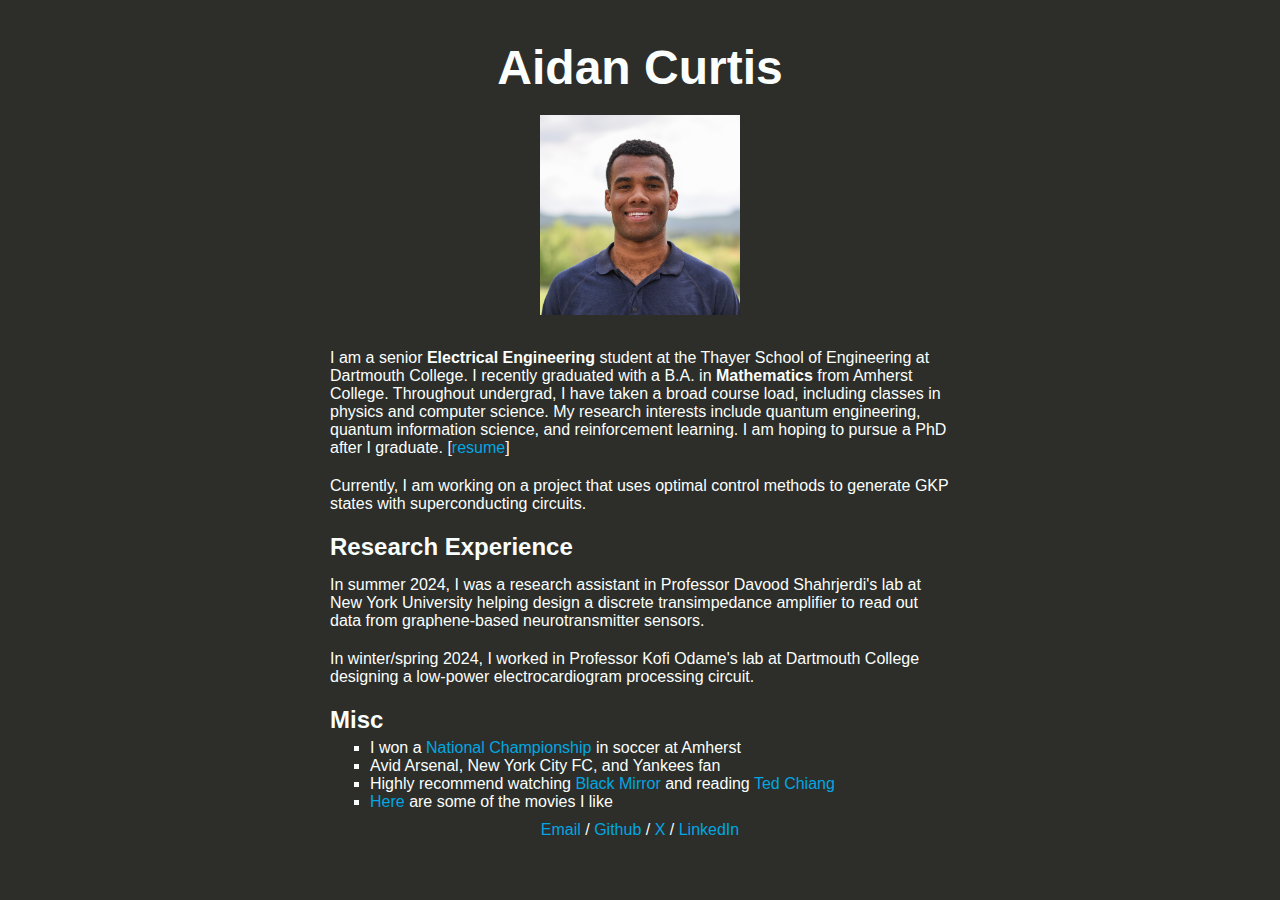
<file: index.html>
<!doctype html>
<html lang="en">
  <head>
    <!-- Meta Headers -->
    <meta charset="UTF-8" />
    <meta name="viewport" content="width=device-width, initial-scale=1.0" />
    <!-- HTML Information -->
    <title>Aidan Curtis</title>
    <!-- Internal Stylesheets -->
    <link rel="stylesheet" href="style.css" />
    <!-- External Stylesheets -->
    <link rel="preconnect" href="https://fonts.googleapis.com" />
    <link rel="preconnect" href="https://fonts.gstatic.com" crossorigin />
    <link
      href="https://fonts.googleapis.com/css2?family=EB+Garamond:ital,wght@0,400..800;1,400..800&family=Poppins:ital,wght@0,100;0,200;0,300;0,400;0,500;0,600;0,700;0,800;0,900;1,100;1,200;1,300;1,400;1,500;1,600;1,700;1,800;1,900&display=swap"
      rel="stylesheet"
    />
  </head>

  <body>
    <div class="content">
      <header>
        <h1 class="name">Aidan Curtis</h1>
      </header>
      <article class="main-section">
        <div class="portrait">
          <a href="imgs/portrait.jpg">
            <img
              src="imgs/portrait.jpg"
              alt="portrait"
              height="200px"
              class="photo"
            />
          </a>
        </div>
        <p>
          I am a senior <b>Electrical Engineering</b> student at the Thayer
          School of Engineering at Dartmouth College. I recently graduated with
          a B.A. in <b>Mathematics</b> from Amherst College. Throughout
          undergrad, I have taken a broad course load, including classes in
          physics and computer science. My research interests include quantum
          engineering, quantum information science, and reinforcement learning.
          I am hoping to pursue a PhD after I graduate. [<a
            href="./docs/aidan_curtis_resume.pdf"
            target="_blank"
            >resume</a
          >]
        </p>
        <p>
          Currently, I am working on a project that uses optimal control methods
          to generate GKP states with superconducting circuits.
        </p>
        <h2 class="title">Research Experience</h2>
        <p>
          In summer 2024, I was a research assistant in Professor Davood
          Shahrjerdi's lab at New York University helping design a discrete
          transimpedance amplifier to read out data from graphene-based
          neurotransmitter sensors.
        </p>
        <p>
          In winter/spring 2024, I worked in Professor Kofi Odame's lab at
          Dartmouth College designing a low-power electrocardiogram processing
          circuit.
        </p>
        <h2 class="title">Misc</h2>
        <ul>
          <li>
            I won a
            <a
              href="https://youtu.be/2bYuCf1Uip4?si=tN__kGwVB-9IHqVf"
              target="_blank"
              >National Championship</a
            >
            in soccer at Amherst
          </li>
          <li>Avid Arsenal, New York City FC, and Yankees fan</li>
          <li>
            Highly recommend watching
            <a href="https://en.wikipedia.org/wiki/Black_Mirror" target="_blank"
              >Black Mirror</a
            >
            and reading
            <a href="https://en.wikipedia.org/wiki/Ted_Chiang" target="_blank"
              >Ted Chiang</a
            >
          </li>
          <li>
            <a href="https://letterboxd.com/aidancurtis/" target="_blank"
              >Here</a
            >
            are some of the movies I like
          </li>
        </ul>
        <p style="text-align: center">
          <a href="mailto:curtisaidan2@gmail.com">Email</a> /
          <a href="https://github.com/aidancurtis">Github</a> /
          <a href="https://x.com/aidancurtisss">X</a> /
          <a href="https://www.linkedin.com/in/aidancurtis/">LinkedIn</a>
        </p>
      </article>
    </div>
  </body>
</html>
</file>
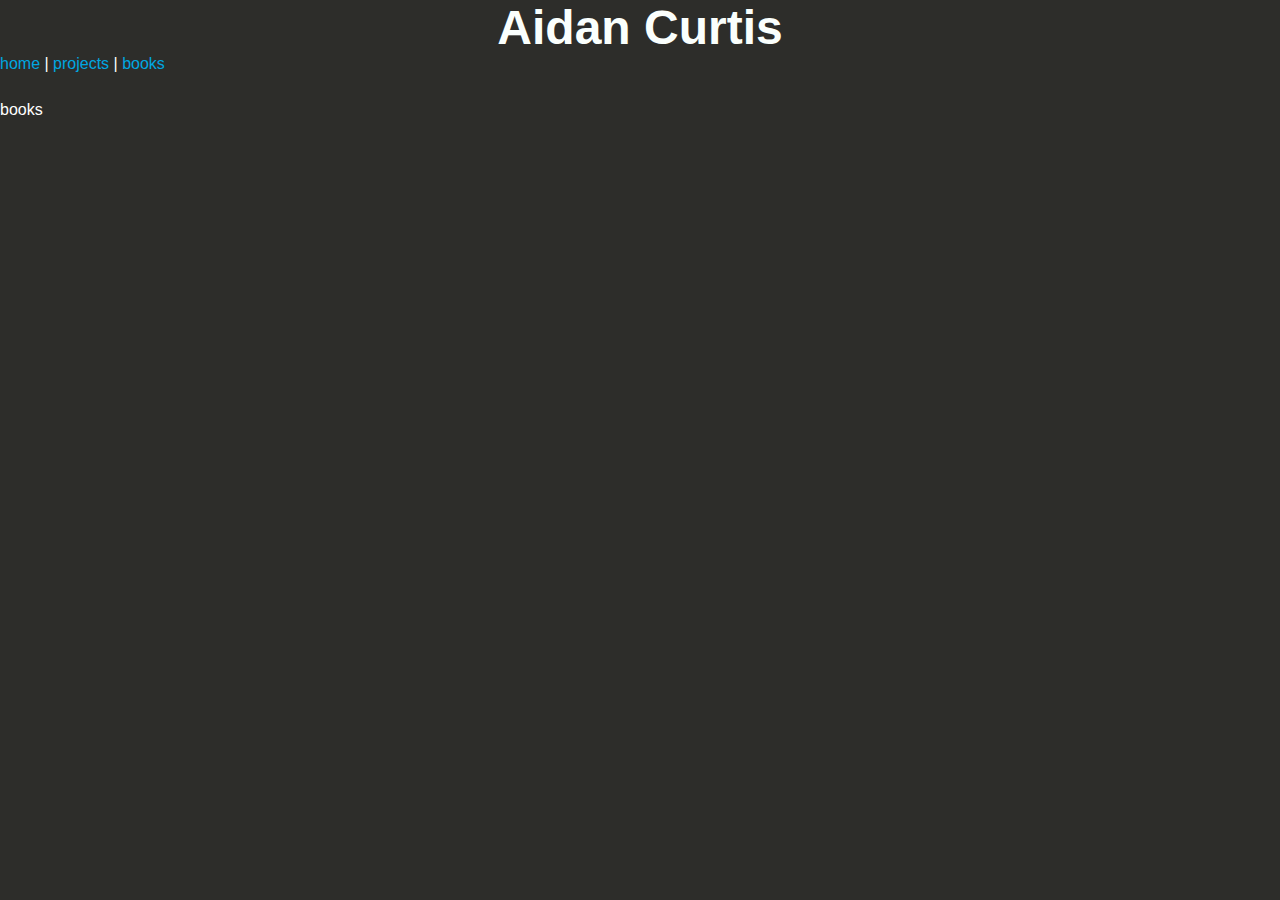
<file: books.html>
<!DOCTYPE html>
<html lang="en">
<head>
    <meta charset="UTF-8">
    <meta name="viewport" content="width=device-width, initial-scale=1.0">
    <title>Aidan Curtis</title>
    <link rel="icon" type="image/x-icon" href="/images/favicon.ico">
    <link rel="stylesheet" href="style.css">
</head>
<body>
    <div id="bg">
        <div id="text">
            <h1>Aidan Curtis</h1>
            <a href="/index.html">home</a> | 
            <a href="/projects.html">projects</a> | 
            <a href="/books.html">books</a>
            <br><br>
            <p>
                books
            </p>
        </div>
    </div>
</body>
</html>
</file>
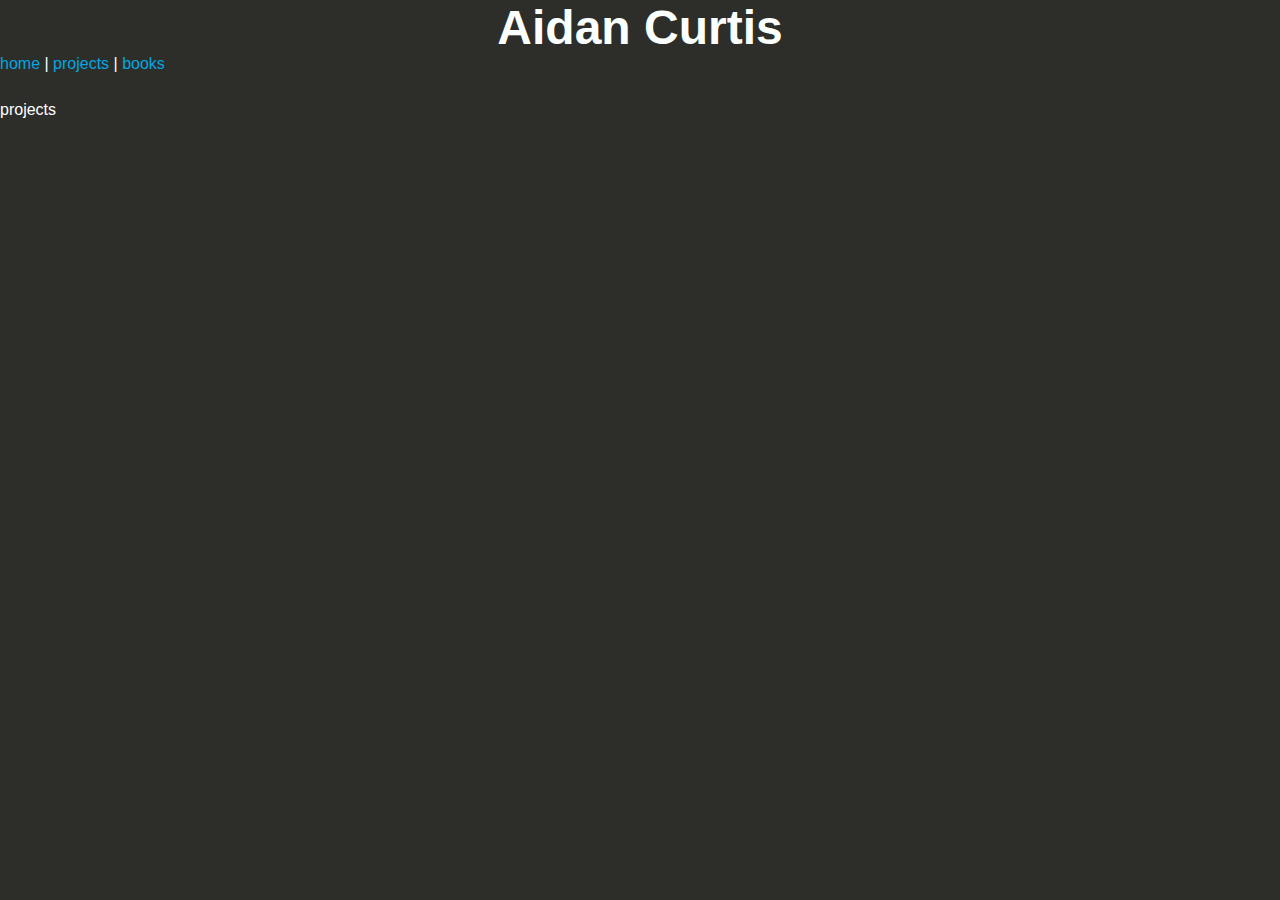
<file: projects.html>
<!DOCTYPE html>
<html lang="en">
<head>
    <meta charset="UTF-8">
    <meta name="viewport" content="width=device-width, initial-scale=1.0">
    <title>Aidan Curtis</title>
    <link rel="icon" type="image/x-icon" href="/images/favicon.ico">
    <link rel="stylesheet" href="style.css">
</head>
<body>
    <div id="bg">
        <div id="text">
            <h1>Aidan Curtis</h1>
            <a href="/index.html">home</a> | 
            <a href="/projects.html">projects</a> | 
            <a href="/books.html">books</a>
            <br><br>
            <p>
                projects
            </p>
        </div>
    </div>
</body>
</html>
</file>
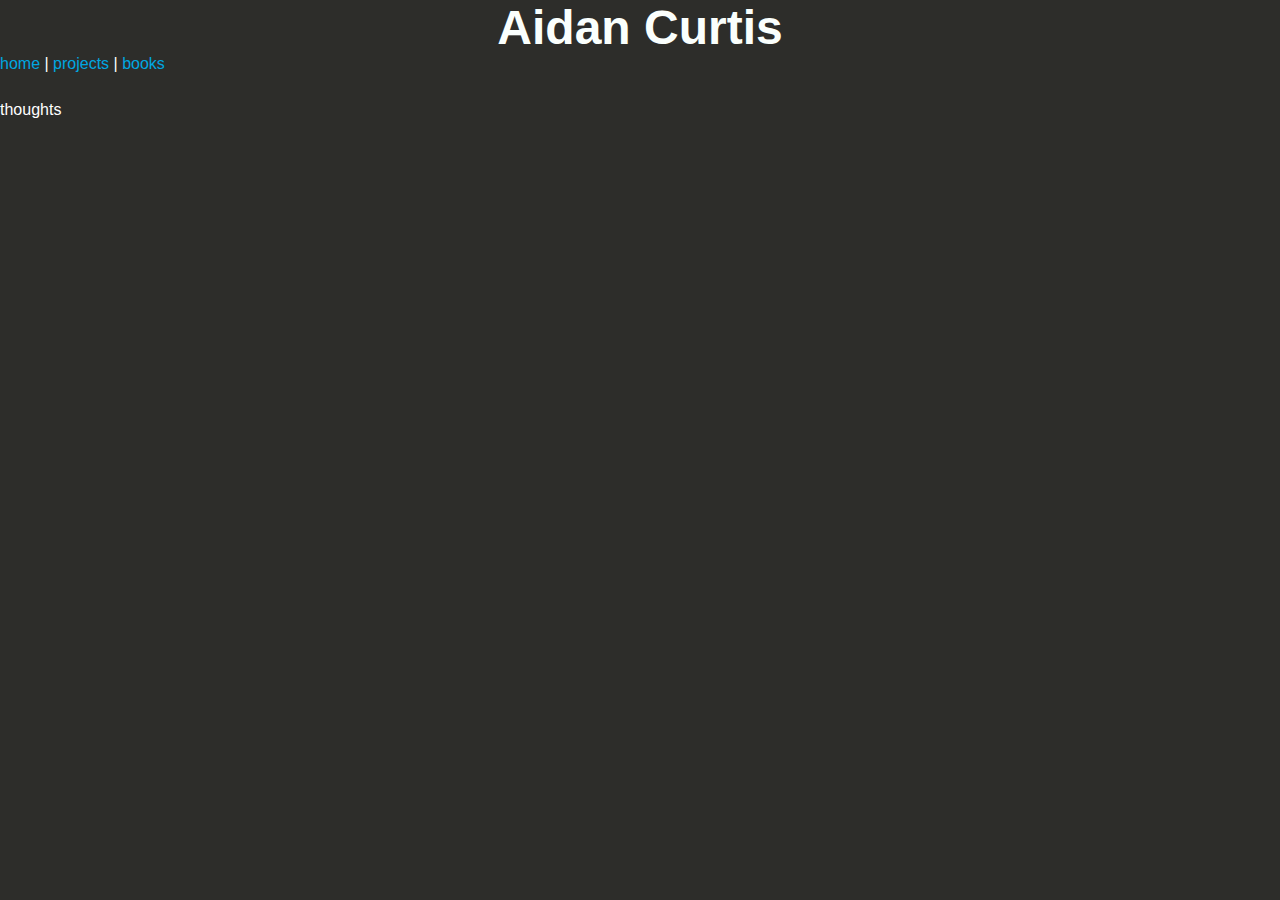
<file: thoughts.html>
<!DOCTYPE html>
<html lang="en">
<head>
    <meta charset="UTF-8">
    <meta name="viewport" content="width=device-width, initial-scale=1.0">
    <title>Aidan Curtis</title>
    <link rel="icon" type="image/x-icon" href="/images/favicon.ico">
    <link rel="stylesheet" href="style.css">
</head>
<body>
    <div id="bg">
        <div id="text">
            <h1>Aidan Curtis</h1>
            <a href="/index.html">home</a> | 
            <a href="/projects.html">projects</a> | 
            <a href="/books.html">books</a>
            <br><br>
            <p>
                thoughts
            </p>
        </div>
    </div>
</body>
</html>
</file>
<file: style.css>
:root {
  --main-bg-color-light-mode: #f8f7f4;
  --main-text-color-light-mode: #2c2c2c;
  --header-color-light-mode: #343633;

  /* --main-bg-color-dark-mode: #2D3142; */
  --main-bg-color-dark-mode: #2D2D2A;
  --main-text-color-dark-mode: #FAFFFD;
  --header-color-dark-mode: #FAFFFD;

  color-scheme: dark;
}

* {
  font-family: "Cormorant Garamond", sans-serif;
}

html {
  display: block;

  background-color: light-dark(var(--main-bg-color-light-mode),
      var(--main-bg-color-dark-mode));

  margin: 0;
  padding: 0;
}

body {
  position: absolute;
  margin: 0;
  padding: 0;
  right: 0;
  bottom: 0;
  left: 0;
  top: 0;
}

.content {
  width: min(700px, 100%);
  margin: 40px auto;
  padding: 0 40px;
  box-sizing: border-box;
}

.main-section {
  display: flex;
  flex-direction: column;
}

h1 {
  font-size: 3em;
  margin: 0;
  text-align: center;
  color: light-dark(var(--header-color-light-mode),
      var(--header-color-dark-mode));
}

h2 {
  margin: 10px 0px 5px 0px;
  unicode-bidi: isolate;
  color: light-dark(var(--header-color-light-mode),
      var(--header-color-dark-mode));
}

.title {
  font-size: 1.5em;
}

p {
  font-size: 1.0em;
  margin: 10px 0;
}

ul {
  font-size: 1.0em;
  margin: 0;
  display: block;
  list-style-type: square;
}

article {
  margin: 0;
  padding: 0;
  color: light-dark(var(--main-text-color-light-mode),
      var(--main-text-color-dark-mode));
}

a {
  color: #00A7E1;
  text-decoration: none;
}

a:hover {
  text-decoration: underline;
}

.portrait {
  text-align: center;
  margin: 20px 0px 20px 0px;
}

.photo {
  border-radius: 0px;
}
</file>
